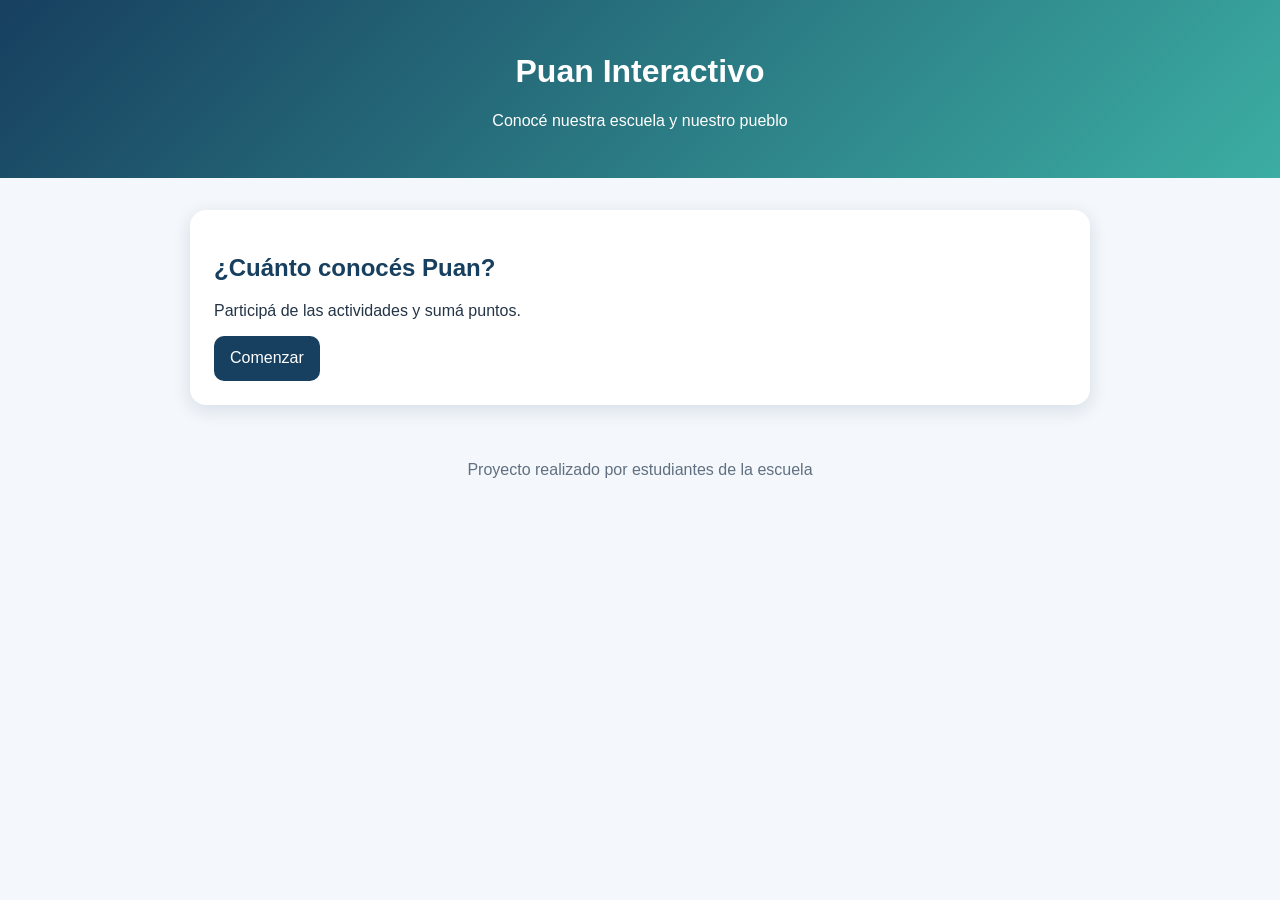
<file: puan-interactivo/index.html>
<!DOCTYPE html>
<html lang="es">
<head>
  <meta charset="UTF-8">
  <meta name="viewport" content="width=device-width, initial-scale=1.0">
  <title>Puan Interactivo</title>
  <link rel="stylesheet" href="css/estilos.css">
</head>
<body>
  <header><h1>Puan Interactivo</h1><p>Conocé nuestra escuela y nuestro pueblo</p></header>
  <main class="contenedor tarjeta">
    <h2>¿Cuánto conocés Puan?</h2>
    <p>Participá de las actividades y sumá puntos.</p>
    <a class="boton" href="menu.html">Comenzar</a>
  </main>
  <footer>Proyecto realizado por estudiantes de la escuela</footer>
</body>
</html>
</file>
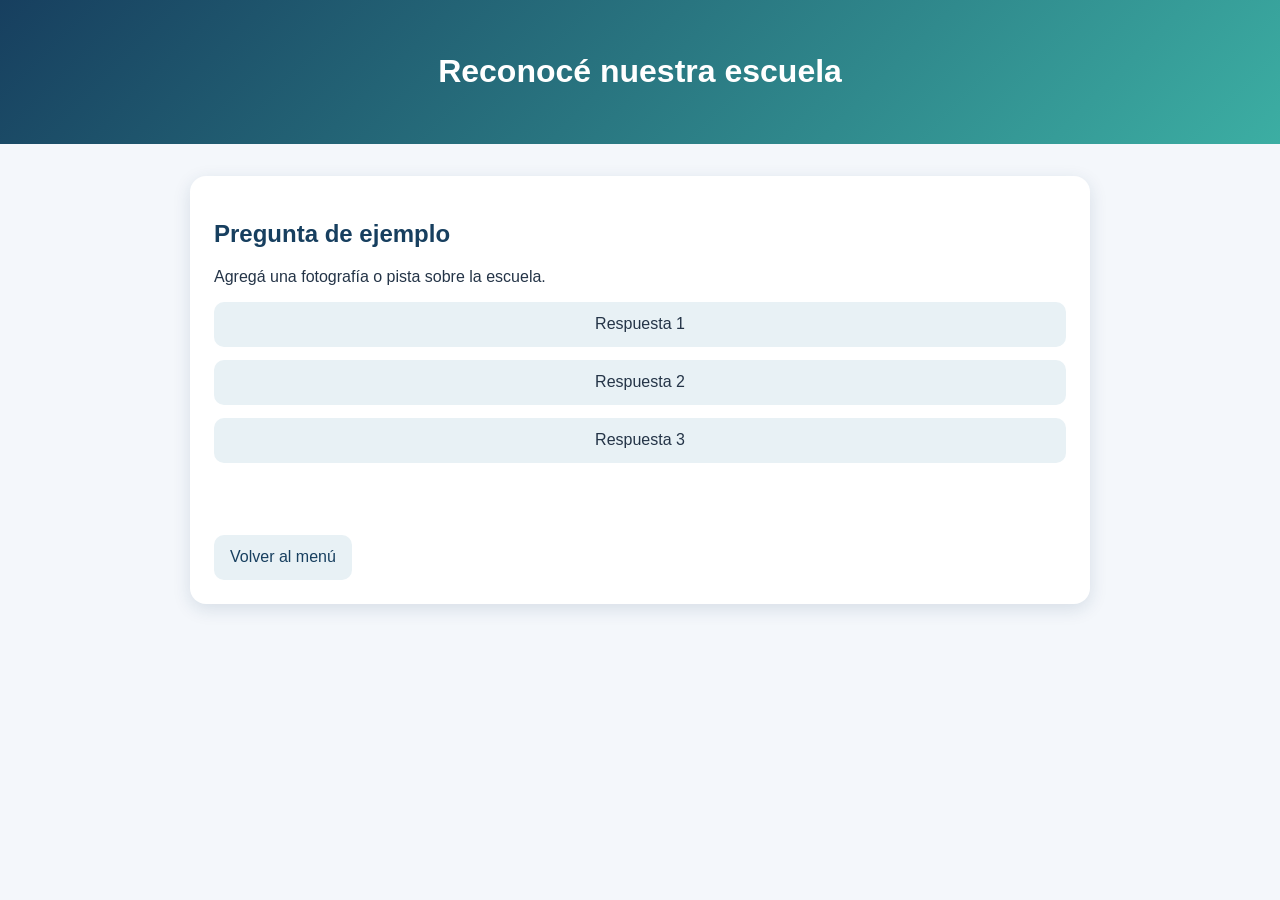
<file: puan-interactivo/escuela.html>
<!DOCTYPE html>
<html lang="es">
<head><meta charset="UTF-8"><meta name="viewport" content="width=device-width, initial-scale=1.0"><title>Reconocé nuestra escuela</title><link rel="stylesheet" href="css/estilos.css"></head>
<body>
  <header><h1>Reconocé nuestra escuela</h1></header>
  <main class="contenedor tarjeta actividad">
    <h2>Pregunta de ejemplo</h2><p>Agregá una fotografía o pista sobre la escuela.</p>
    <div class="opciones"><button class="opcion">Respuesta 1</button><button class="opcion">Respuesta 2</button><button class="opcion">Respuesta 3</button></div>
    <p id="mensaje"></p><a class="boton secundario" href="menu.html">Volver al menú</a>
  </main>
  <script src="js/escuela.js"></script>
</body>
</html>
</file>
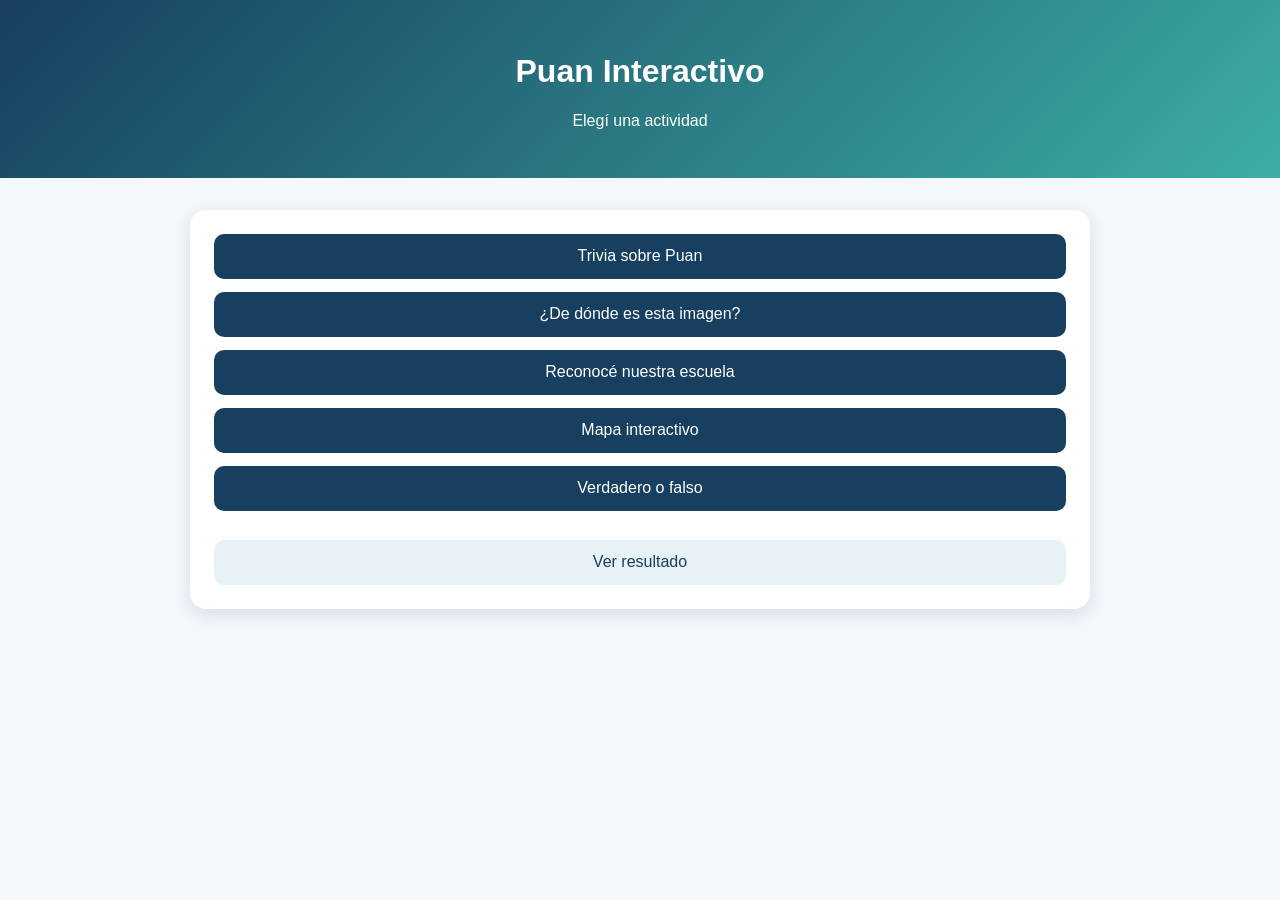
<file: puan-interactivo/menu.html>
<!DOCTYPE html>
<html lang="es">
<head><meta charset="UTF-8"><meta name="viewport" content="width=device-width, initial-scale=1.0"><title>Menú</title><link rel="stylesheet" href="css/estilos.css"></head>
<body>
  <header><h1>Puan Interactivo</h1><p>Elegí una actividad</p></header>
  <main class="contenedor tarjeta menu">
    <a class="boton" href="trivia-puan.html">Trivia sobre Puan</a>
    <a class="boton" href="imagenes-puan.html">¿De dónde es esta imagen?</a>
    <a class="boton" href="escuela.html">Reconocé nuestra escuela</a>
    <a class="boton" href="mapa.html">Mapa interactivo</a>
    <a class="boton" href="verdadero-falso.html">Verdadero o falso</a>
    <a class="boton secundario" href="resultado.html">Ver resultado</a>
  </main>
</body>
</html>
</file>
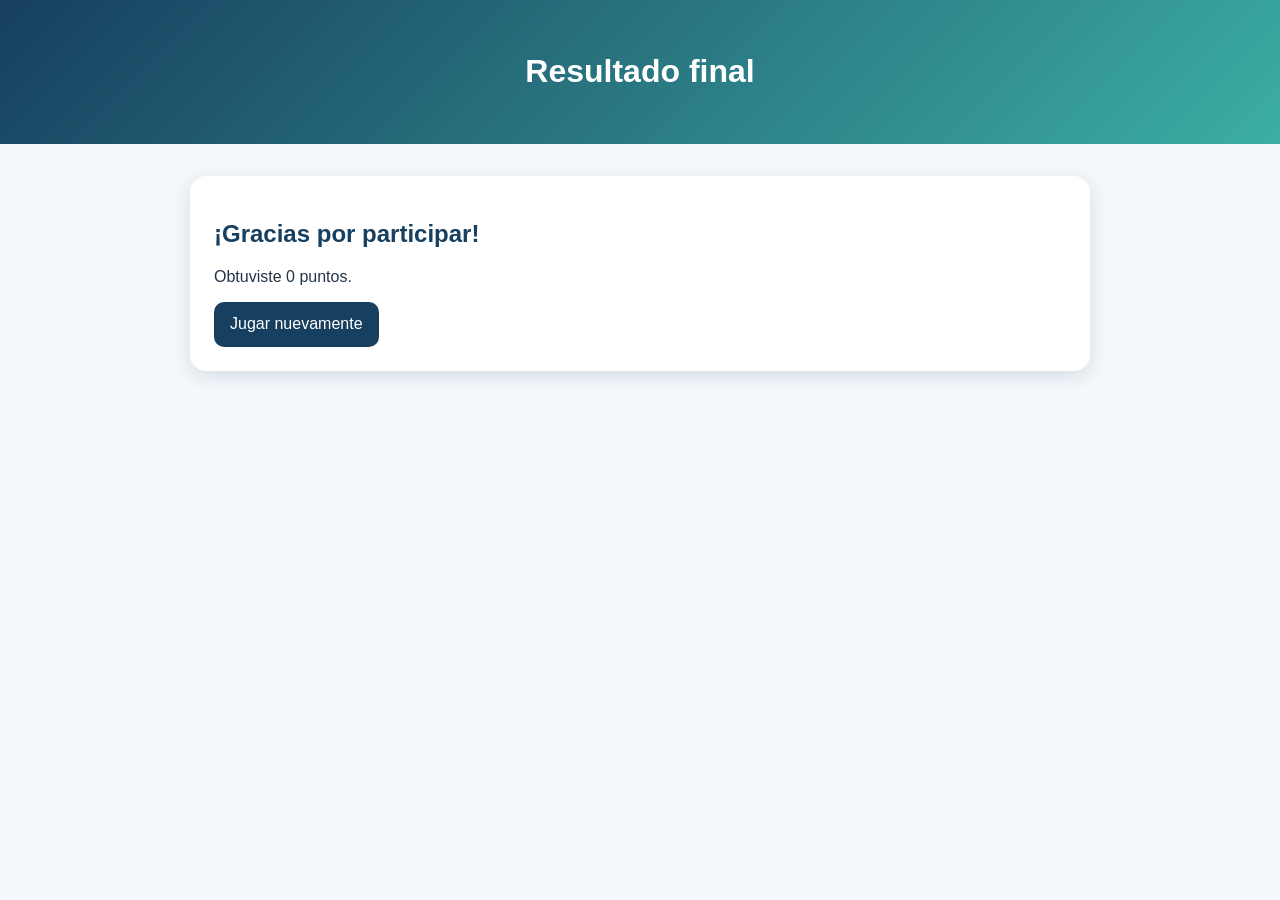
<file: puan-interactivo/resultado.html>
<!DOCTYPE html>
<html lang="es">
<head><meta charset="UTF-8"><meta name="viewport" content="width=device-width, initial-scale=1.0"><title>Resultado</title><link rel="stylesheet" href="css/estilos.css"></head>
<body>
  <header><h1>Resultado final</h1></header>
  <main class="contenedor tarjeta"><h2>¡Gracias por participar!</h2><p id="resultado">Tu puntaje aparecerá aquí.</p><a class="boton" href="index.html">Jugar nuevamente</a></main>
  <script src="js/comun.js"></script>
</body>
</html>
</file>
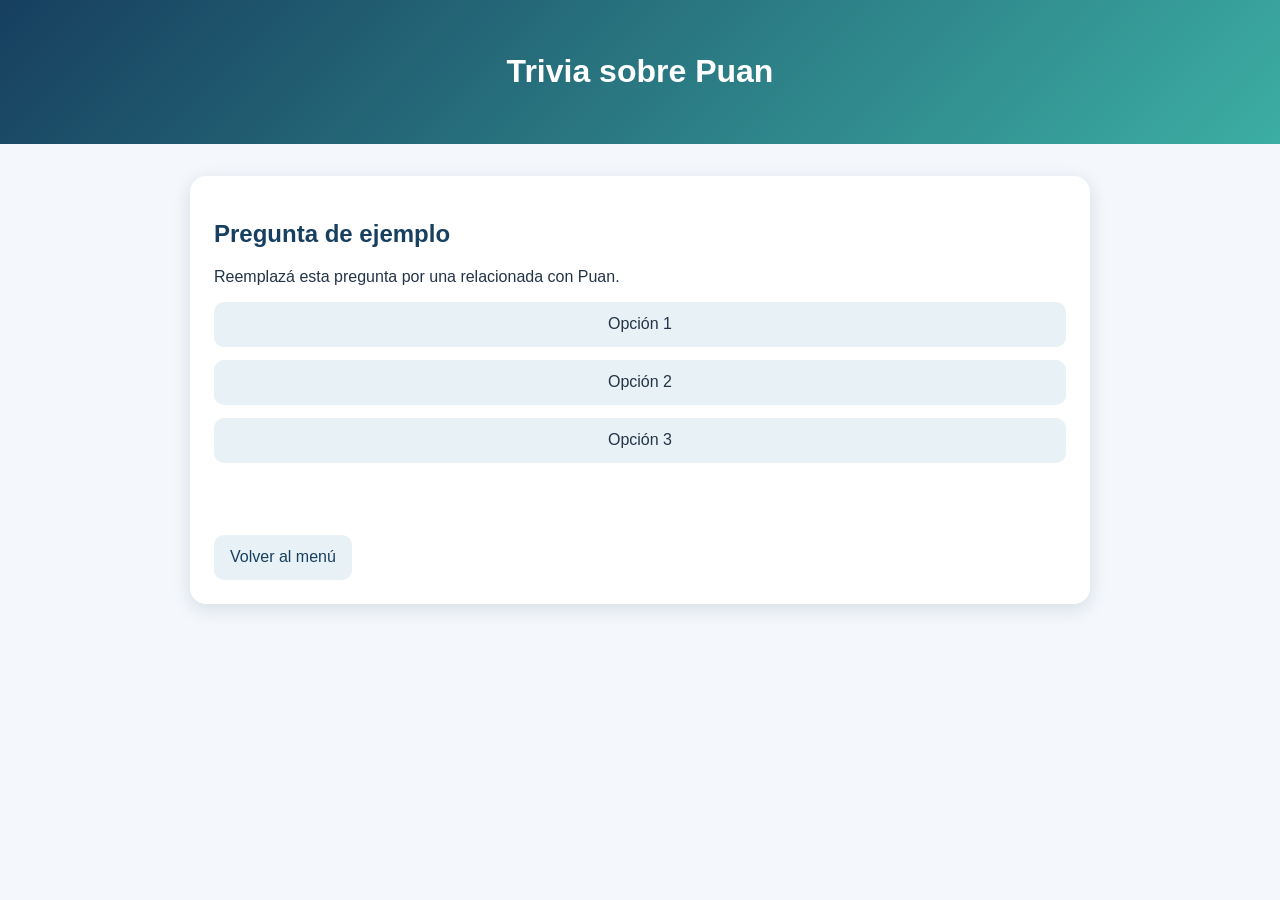
<file: puan-interactivo/trivia-puan.html>
<!DOCTYPE html>
<html lang="es">
<head><meta charset="UTF-8"><meta name="viewport" content="width=device-width, initial-scale=1.0"><title>Trivia sobre Puan</title><link rel="stylesheet" href="css/estilos.css"></head>
<body>
  <header><h1>Trivia sobre Puan</h1></header>
  <main class="contenedor tarjeta actividad">
    <h2>Pregunta de ejemplo</h2>
    <p>Reemplazá esta pregunta por una relacionada con Puan.</p>
    <div class="opciones"><button class="opcion">Opción 1</button><button class="opcion">Opción 2</button><button class="opcion">Opción 3</button></div>
    <p id="mensaje"></p><a class="boton secundario" href="menu.html">Volver al menú</a>
  </main>
  <script src="js/trivia-puan.js"></script>
</body>
</html>
</file>
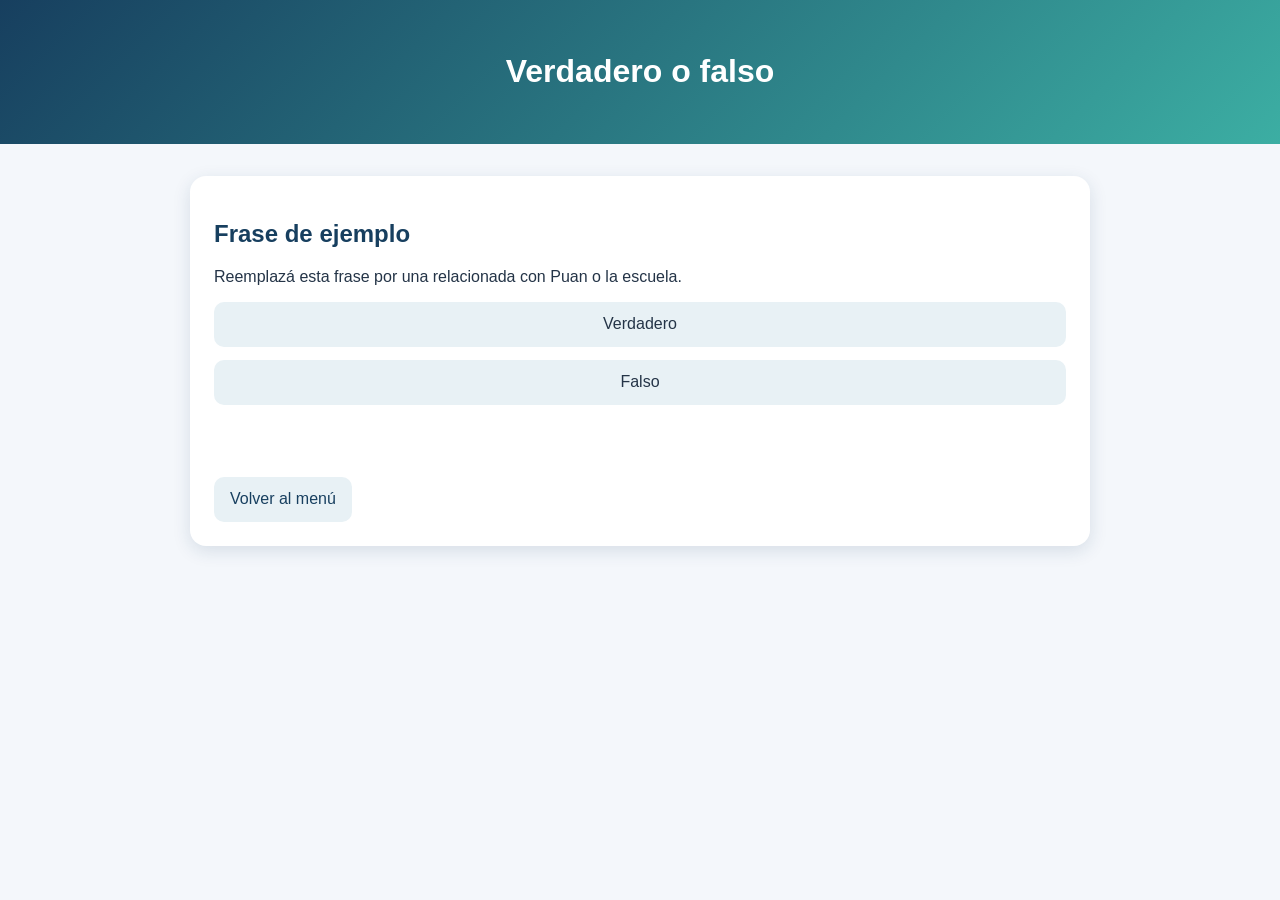
<file: puan-interactivo/verdadero-falso.html>
<!DOCTYPE html>
<html lang="es">
<head><meta charset="UTF-8"><meta name="viewport" content="width=device-width, initial-scale=1.0"><title>Verdadero o falso</title><link rel="stylesheet" href="css/estilos.css"></head>
<body>
  <header><h1>Verdadero o falso</h1></header>
  <main class="contenedor tarjeta actividad">
    <h2>Frase de ejemplo</h2><p>Reemplazá esta frase por una relacionada con Puan o la escuela.</p>
    <div class="opciones"><button class="opcion">Verdadero</button><button class="opcion">Falso</button></div>
    <p id="mensaje"></p><a class="boton secundario" href="menu.html">Volver al menú</a>
  </main>
  <script src="js/verdadero-falso.js"></script>
</body>
</html>
</file>
<file: puan-interactivo/css/estilos.css>
:root{--azul:#173f5f;--celeste:#3caea3;--amarillo:#f6d55c;--fondo:#f4f7fb;--texto:#243447}*{box-sizing:border-box}body{margin:0;font-family:Arial,sans-serif;background:var(--fondo);color:var(--texto)}header{padding:2rem 1rem;text-align:center;color:white;background:linear-gradient(135deg,var(--azul),var(--celeste))}.contenedor{width:min(900px,92%);margin:2rem auto}.tarjeta{background:white;border-radius:16px;padding:1.5rem;box-shadow:0 5px 18px #173f5f22}.tarjeta h2{color:var(--azul)}.boton,button{display:inline-block;border:0;border-radius:10px;padding:.85rem 1rem;font-size:1rem;cursor:pointer;text-decoration:none;text-align:center}.boton{background:var(--azul);color:white}.secundario{background:#e8f1f5;color:var(--azul);margin-top:1rem}.menu,.opciones{display:grid;gap:.8rem}.opcion{background:#e8f1f5;color:var(--texto)}.opcion:hover{background:var(--amarillo)}.imagen{display:block;width:min(100%,700px);margin:auto;border-radius:12px}#mensaje{min-height:1.5rem;font-weight:bold}footer{text-align:center;padding:1.5rem;color:#607080}@media(max-width:600px){header h1{font-size:1.7rem}}
</file>
